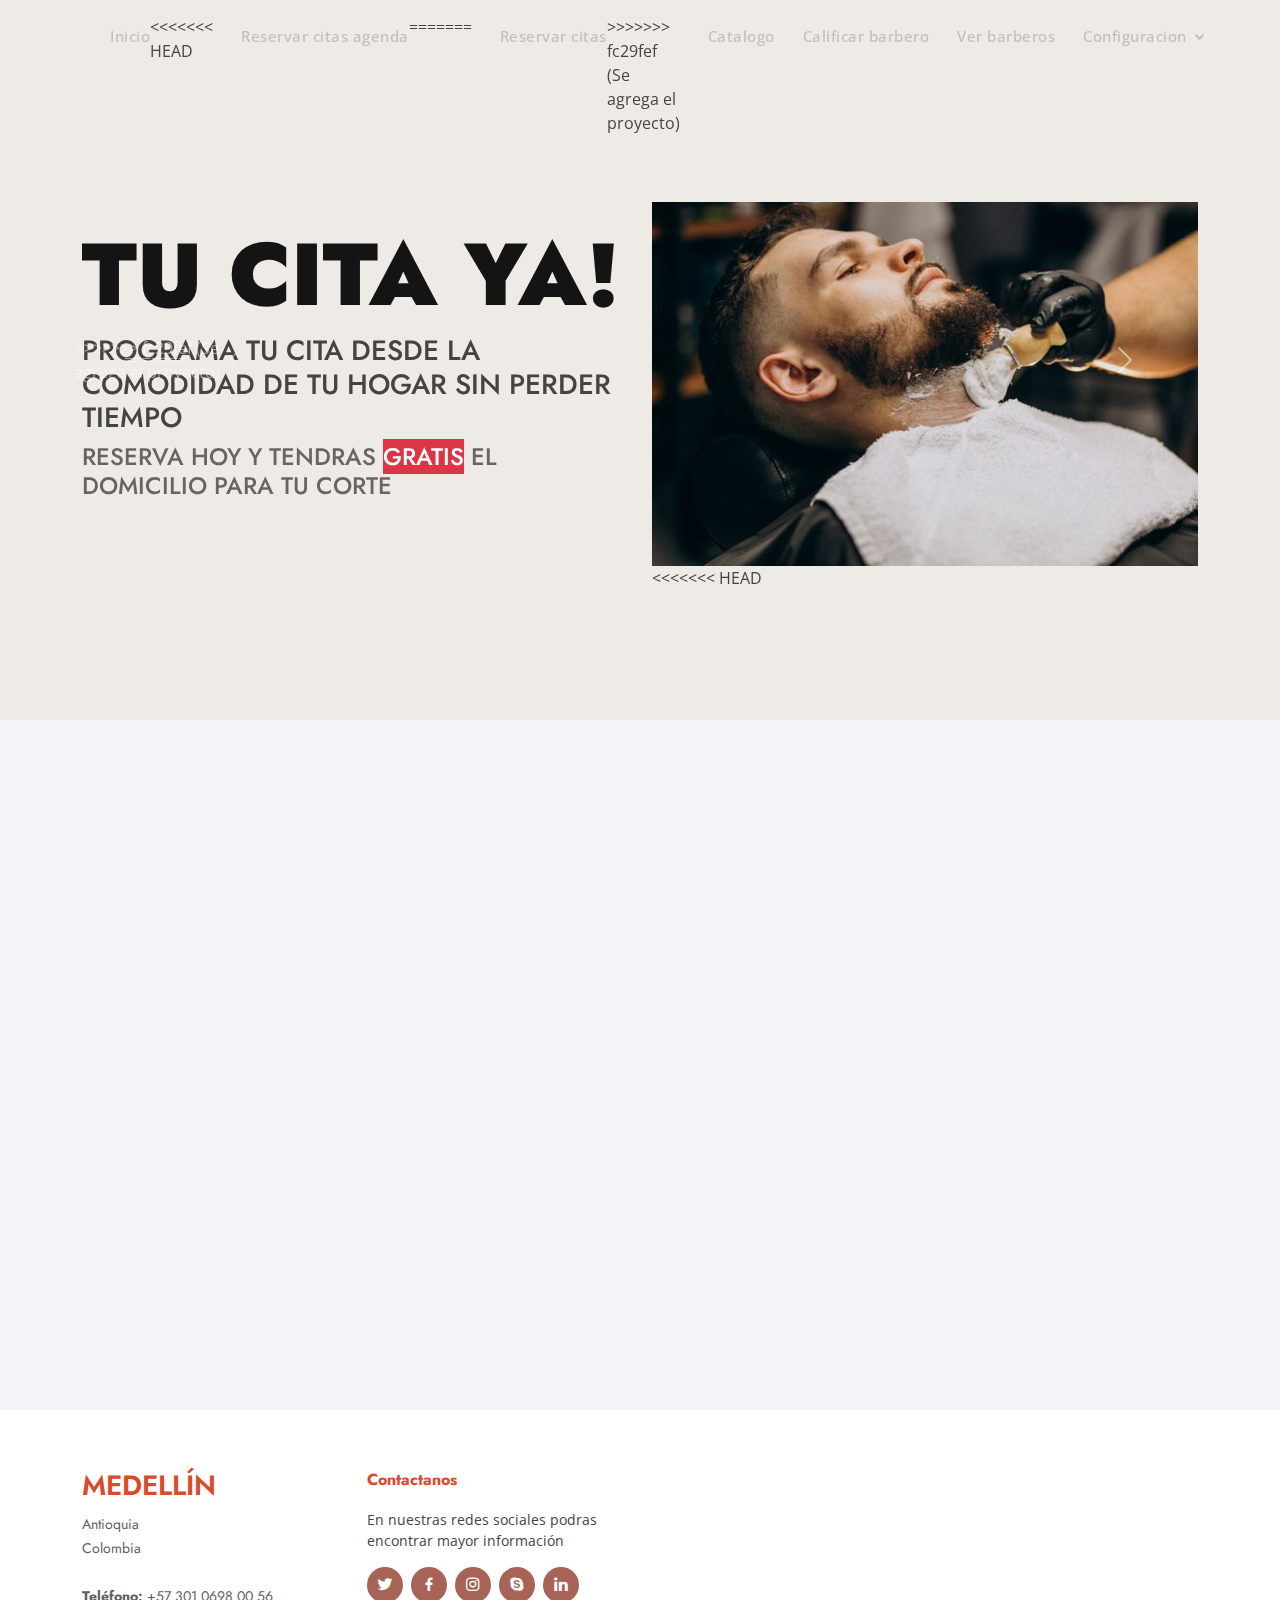
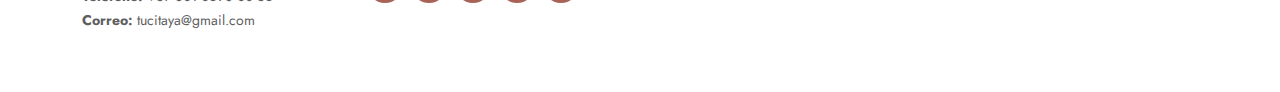
<file: index.html>
<!DOCTYPE html>
<html lang="en">

<head>
  <meta charset="utf-8">
  <meta content="width=device-width, initial-scale=1.0" name="viewport">

  <title>Tu Cita Ya! - Index</title>
  
  <meta content="" name="description">
  <meta content="" name="keywords">

  <!-- Favicons -->
  <link href="assets/img/faviconPP.ico" rel="icon">
  <link href="assets/img/apple-icon-57x57.png" rel="apple-touch-icon">

  <!-- Google Fonts -->
  <link href="https://fonts.googleapis.com/css?family=Open+Sans:300,300i,400,400i,600,600i,700,700i|Jost:300,300i,400,400i,500,500i,600,600i,700,700i|Poppins:300,300i,400,400i,500,500i,600,600i,700,700i" rel="stylesheet">

  <!-- Vendor CSS Files -->
  <link href="assets/vendor/bootstrap/css/bootstrap.min.css" rel="stylesheet">
  <link href="assets/vendor/icofont/icofont.min.css" rel="stylesheet">
  <link href="assets/vendor/boxicons/css/boxicons.min.css" rel="stylesheet">
  <link href="assets/vendor/remixicon/remixicon.css" rel="stylesheet">
  <link href="assets/vendor/venobox/venobox.css" rel="stylesheet">
  <link href="assets/vendor/owl.carousel/assets/owl.carousel.min.css" rel="stylesheet">
  <link href="assets/vendor/aos/aos.css" rel="stylesheet">

  <!-- Template Main CSS File -->
  <link href="assets/css/style.css" rel="stylesheet">

</head>

<body>

  <!-- ======= Header ======= -->
  <header id="header" class="fixed-top ">
    <div class="container d-flex align-items-center">

      <!-- <h1 class="logo mr-auto"><a href="index.html">Tu cita Ya!</a></h1> -->
      
      <a href="index.html" class="logo mr-auto"><img src="assets/img/LogoSolo.png" alt="" class="img-fluid"></a>

      <nav class="nav-menu d-none d-lg-block">
        <ul>
          <li><a href="index.html">Inicio</a></li>
<<<<<<< HEAD
          <li><a href="visualizarAgenda.html">Reservar citas agenda </a></li>
=======
          <li><a href="#about">Reservar citas </a></li>
>>>>>>> fc29fef (Se agrega el proyecto)
          <li><a href="#services">Catalogo</a></li>
          <li><a href="#portfolio">Calificar barbero</a></li>
          <li><a href="#team">Ver barberos</a></li>
          <li class="drop-down"><a href="">Configuracion</a>
            <ul>
              <li><a href="#"> Privacidad</a></li>
<<<<<<< HEAD
              <li><a href="registrarse.html">log in</a></li>
=======
              <li><a href="#">Ayuda</a></li>
>>>>>>> fc29fef (Se agrega el proyecto)
                  <li><a href="#">Preguntas frecuentes</a></li>
                  <li><a href="#">Cerrar sesion</a></li>                
                          
            </ul>
          </li>

        </ul>
      </nav><!-- .nav-menu -->
      
     

    </div>
  </header><!-- End Header -->

  <!-- ======= banner Section ======= -->
  <section id="hero" class="d-flex align-items-center">  
    
    <div class="container" data-aos="fade-up">

      <div class="row">

        <div class="col-lg-6">
          <div class="member d-flex align-items-start" data-aos="zoom-in" data-aos-delay="100">            
            <div class="member-info">
              <br>
              <br>  
              <h1>TU CITA YA!</h1>
          
          <br>
          <h3>PROGRAMA TU CITA DESDE LA COMODIDAD DE TU HOGAR SIN PERDER TIEMPO</h3>
          
          <h2>RESERVA HOY Y TENDRAS <a href="#" class="text-white bg-danger">GRATIS</a> EL DOMICILIO PARA TU CORTE</h2>
          
            </div>
          </div>
        </div>

        <div class="col-lg-6 mt-4 mt-lg-0">
          <div class="member d-flex align-items-start" data-aos="zoom-in" data-aos-delay="200">
            <div class="img-fluid carousel-item-right" data-interval="10000">
              <img src="assets/img/portfolio/2.jpg" class="d-block w-100" alt=""> 
            </div> 
            <div class="imluid carousel-item" data-interval="2000">
              <img src="assets/img/portfolio/7.jpg" class="d-block w-100" alt="">
            </div>  
            <div class="img-fluid carousel-item">
              <img src="assets/img/portfolio/8.jpg" class="d-block w-100" alt="">
            </div>                                                                                                                                                                                                                                                                                                                                                                                                                                                                                                                                                                                                                                                                                                                                                                                                                                                                                                                                                                                                                                                                                                                                                                                                                                                                                                                                                                                                                                                                                                                                                                                                                                                                                                                                                                                                                                                                                                                                                                                                                                                                                                                                                                                                                                                                                                                                                                                                                                                                                                                                                                                                                                                                                                                                                                                                                                                                                                                                                                                                                                                                                                                                                                                                                                       </h4>
          </div>
<<<<<<< HEAD
          <a class="carousel-control-prev" href="#carouselExampleInterval" role="button" data-slide="prev">
=======
          <a   class="carousel-control-prev" href="#carouselExampleInterval" role="button" data-slide="prev">
>>>>>>> fc29fef (Se agrega el proyecto)
            <span class="carousel-control-prev-icon" aria-hidden="true"></span>
            <span class="sr-only">Anterior</span>
          </a>
          <a class="carousel-control-next" href="#carouselExampleInterval" role="button" data-slide="next">
            <span class="carousel-control-next-icon" aria-hidden="true"></span>
            <span class="sr-only">Siguiente</span>
          </a>
         </div>
    </div>

  </section><!-- End Hero -->

   
    <!-- ======= Team Section ======= -->
    <section id="team" class="team section-bg">
      <div class="container" data-aos="fade-up">

        <div class="section-title">
          <h2>EQUIPO</h2>
          <p>Aquí se encuentra la presentación de cada uno de nuestros desarrolladores</p>
        </div>

        <div class="row">

          <div class="col-lg-6">
            <div class="member d-flex align-items-start" data-aos="zoom-in" data-aos-delay="100">
              <div class="pic"><img src="assets/img/avatares/AVATARFINAL2.png" class="img-fluid" alt=""></div>
              <div class="member-info">
                <h4>Julian Giraldo</h4>
                <span>Desarrollador</span>
                <div class="social">
                  <a href=""><i class="ri-twitter-fill"></i></a>
                  <a href=""><i class="ri-facebook-fill"></i></a>
                  <a href=""><i class="ri-instagram-fill"></i></a>
                  <a href=""> <i class="ri-linkedin-box-fill"></i> </a>
                </div>
              </div>
            </div>
          </div>

          <div class="col-lg-6 mt-4 mt-lg-0">
            <div class="member d-flex align-items-start" data-aos="zoom-in" data-aos-delay="200">
              <div class="pic"><img src="assets/img/avatares/avatar-completo.png" class="img-fluid" alt=""></div>
              <div class="member-info">
                <h4>Anderson López                                                                                                                                                                                                                                                                                                                                                                                                                                                                                                                                                                                                                                                                                                                                                                                                                                                                                                                                                                                                                                                                                                                                                                                                                                                                                                                                                                                                                                                                                                                                                                                                                                                                                                                                                                                                                                                                                                                                                                                                                                                                                                                                                                                                                                                                                                                                                                                                                                                                                                                                                                                                                                                                                                                                                                                                                                                                                                                                                                                                                                                                                                                                                                                                                                          </h4>
                <span>Desarrollador</span>
                <div class="social">
                  <a href=""><i class="ri-twitter-fill"></i></a>
                  <a href=""><i class="ri-facebook-fill"></i></a>
                  <a href=""><i class="ri-instagram-fill"></i></a>
                  <a href="https://www.linkedin.com/in/anderson-l%C3%B3pez-martinez-152a3872"> <i class="ri-linkedin-box-fill"></i> </a>
                </div>
              </div>
            </div>
          </div>

          <div class="col-lg-6 mt-4">
            <div class="member d-flex align-items-start" data-aos="zoom-in" data-aos-delay="300">
              <div class="pic"><img src="assets/img/avatares/Cami.png" class="img-fluid" alt=""></div>
              <div class="member-info">
                <h4>Camila Puerta</h4>
                <span>Desarrolladora</span>
                <div class="social">
                  <a href=""><i class="ri-twitter-fill"></i></a>
                  <a href=""><i class="ri-facebook-fill"></i></a>
                  <a href=""><i class="ri-instagram-fill"></i></a>
                  <a href=""> <i class="ri-linkedin-box-fill"></i> </a>
                </div>
              </div>
            </div>
          </div>

        </div>

      </div>
    </section><!-- End Team Section -->

    
  <!-- ======= Footer ======= -->
  <footer id="footer">

    <div class="footer-top">
      <div class="container">
        <div class="row">

          <div class="col-lg-3 col-md-6 footer-contact">
            <h3>Medellín</h3>
            <p>
              Antioquia <br>
              Colombia <br><br>
              <strong>Teléfono:</strong> +57 301 0698 00 56<br>
              <strong>Correo:</strong> tucitaya@gmail.com<br>
            </p>
          </div>

    

          <div id="social" class="col-lg-3 col-md-6 footer-links">
            <h4>Contactanos</h4>
            <p>En nuestras redes sociales podras encontrar mayor información</p>
            <div class="social-links mt-3">
              <a href="#" class="twitter"><i class="bx bxl-twitter"></i></a>
              <a href="#" class="facebook"><i class="bx bxl-facebook"></i></a>
              <a href="#" class="instagram"><i class="bx bxl-instagram"></i></a>
              <a href="#" class="google-plus"><i class="bx bxl-skype"></i></a>
              <a href="#" class="linkedin"><i class="bx bxl-linkedin"></i></a>
            </div>
          </div>

        </div>
      </div>
    </div>

  </footer><!-- End Footer -->

  <a href="#" class="back-to-top"><i class="ri-arrow-up-line"></i></a>
  <div id="preloader"></div>

  <!-- Vendor JS Files -->
  <script src="assets/vendor/jquery/jquery.min.js"></script>
  <script src="assets/vendor/bootstrap/js/bootstrap.bundle.min.js"></script>
  <script src="assets/vendor/jquery.easing/jquery.easing.min.js"></script>
  <script src="assets/vendor/php-email-form/validate.js"></script>
  <script src="assets/vendor/waypoints/jquery.waypoints.min.js"></script>
  <script src="assets/vendor/isotope-layout/isotope.pkgd.min.js"></script>
  <script src="assets/vendor/venobox/venobox.min.js"></script>
  <script src="assets/vendor/owl.carousel/owl.carousel.min.js"></script>
  <script src="assets/vendor/aos/aos.js"></script>

  <!-- Template Main JS File -->
  <script src="assets/js/main.js"></script>

</body>

</html>
</file>
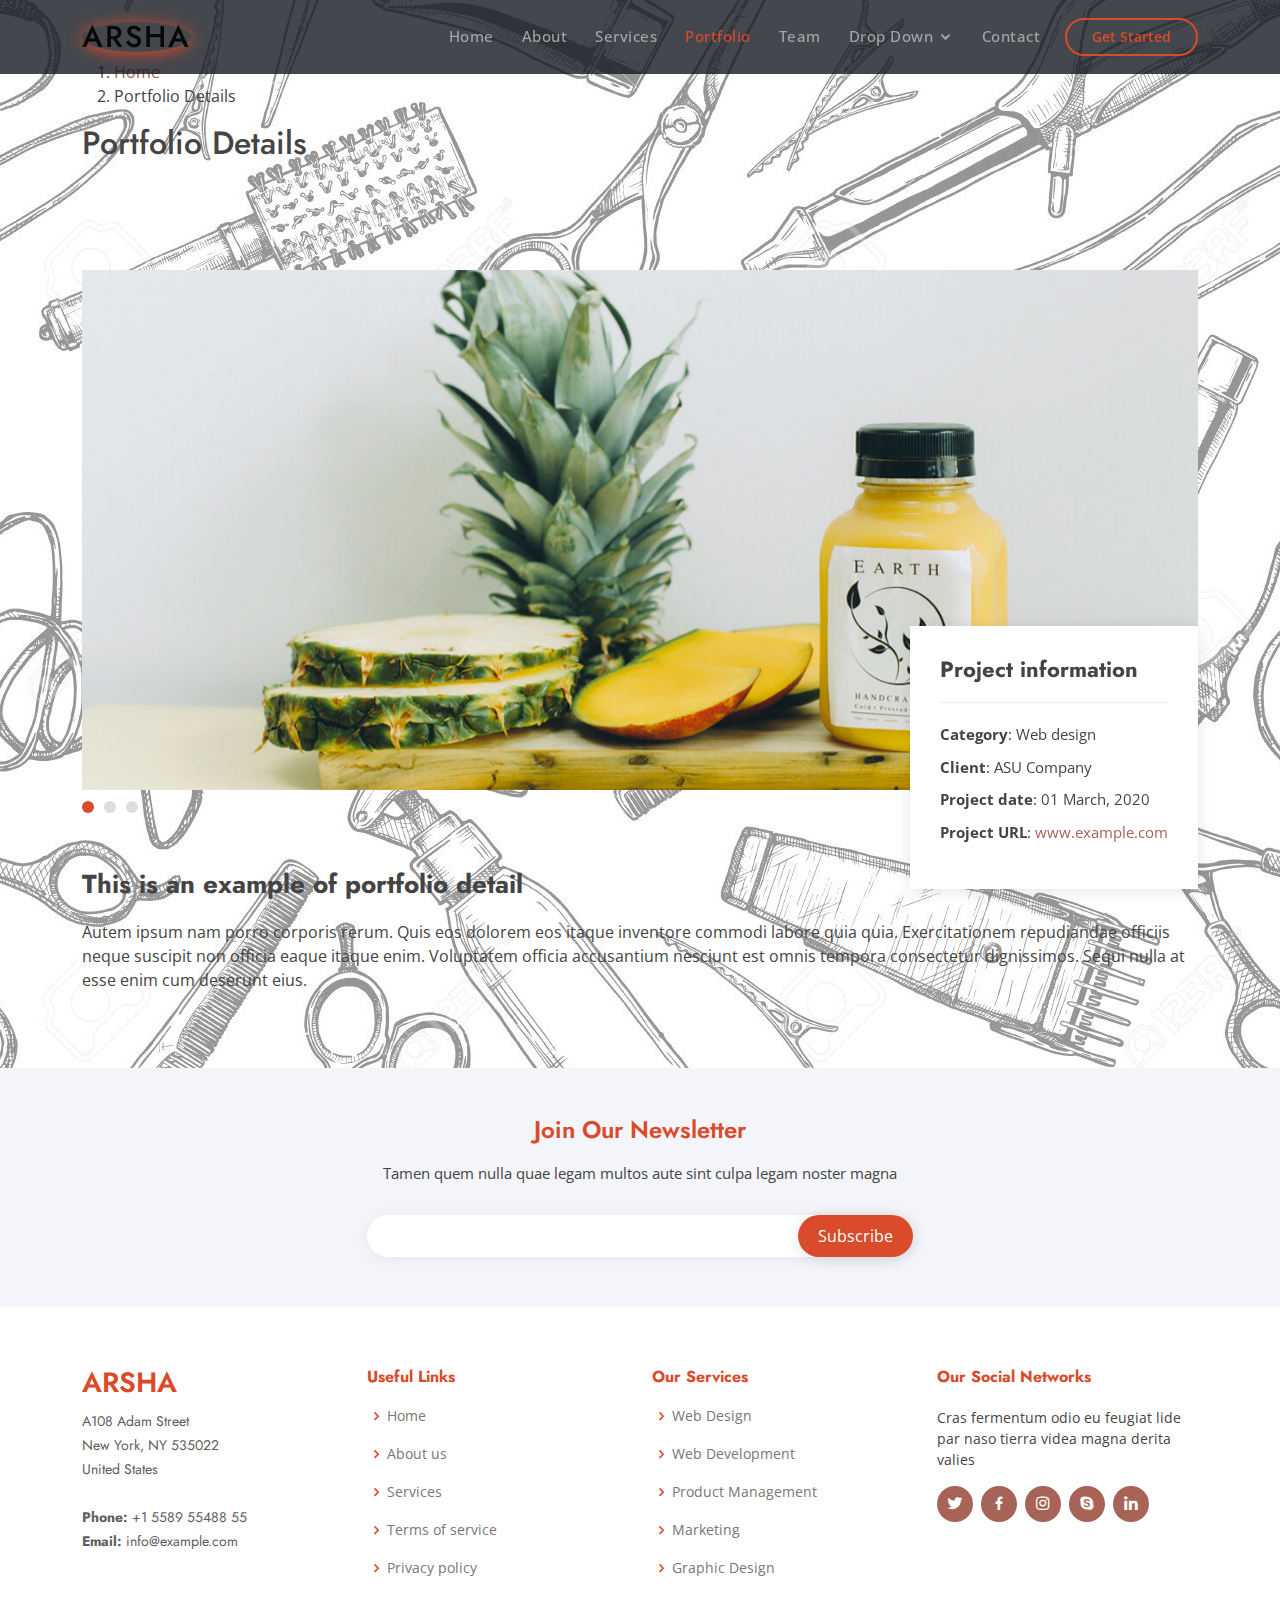
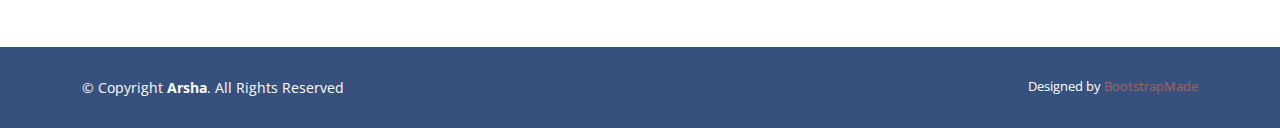
<file: portfolio-details.html>
<!DOCTYPE html>
<html lang="en">

<head>
  <meta charset="utf-8">
  <meta content="width=device-width, initial-scale=1.0" name="viewport">

  <title>Portfolio Details - Arsha Bootstrap Template</title>
  <meta content="" name="description">
  <meta content="" name="keywords">

  <!-- Favicons -->
  <link href="assets/img/favicon.png" rel="icon">
  <link href="assets/img/apple-touch-icon.png" rel="apple-touch-icon">

  <!-- Google Fonts -->
  <link href="https://fonts.googleapis.com/css?family=Open+Sans:300,300i,400,400i,600,600i,700,700i|Jost:300,300i,400,400i,500,500i,600,600i,700,700i|Poppins:300,300i,400,400i,500,500i,600,600i,700,700i" rel="stylesheet">

  <!-- Vendor CSS Files -->
  <link href="assets/vendor/bootstrap/css/bootstrap.min.css" rel="stylesheet">
  <link href="assets/vendor/icofont/icofont.min.css" rel="stylesheet">
  <link href="assets/vendor/boxicons/css/boxicons.min.css" rel="stylesheet">
  <link href="assets/vendor/remixicon/remixicon.css" rel="stylesheet">
  <link href="assets/vendor/venobox/venobox.css" rel="stylesheet">
  <link href="assets/vendor/owl.carousel/assets/owl.carousel.min.css" rel="stylesheet">
  <link href="assets/vendor/aos/aos.css" rel="stylesheet">

  <!-- Template Main CSS File -->
  <link href="assets/css/style.css" rel="stylesheet">

  <!-- =======================================================
  * Template Name: Arsha - v3.0.2
  * Template URL: https://bootstrapmade.com/arsha-free-bootstrap-html-template-corporate/
  * Author: BootstrapMade.com
  * License: https://bootstrapmade.com/license/
  ======================================================== -->
</head>

<body>

  <!-- ======= Header ======= -->
  <header id="header" class="fixed-top header-inner-pages">
    <div class="container d-flex align-items-center">

      <h1 class="logo mr-auto"><a href="index.html">Arsha</a></h1>
      <!-- Uncomment below if you prefer to use an image logo -->
      <!-- <a href="index.html" class="logo mr-auto"><img src="assets/img/logo.png" alt="" class="img-fluid"></a>-->

      <nav class="nav-menu d-none d-lg-block">
        <ul>
          <li><a href="index.html">Home</a></li>
          <li><a href="#about">About</a></li>
          <li><a href="#services">Services</a></li>
          <li class="active"><a href="#portfolio">Portfolio</a></li>
          <li><a href="#team">Team</a></li>
          <li class="drop-down"><a href="">Drop Down</a>
            <ul>
              <li><a href="#">Drop Down 1</a></li>
              <li class="drop-down"><a href="#">Deep Drop Down</a>
                <ul>
                  <li><a href="#">Deep Drop Down 1</a></li>
                  <li><a href="#">Deep Drop Down 2</a></li>
                  <li><a href="#">Deep Drop Down 3</a></li>
                  <li><a href="#">Deep Drop Down 4</a></li>
                  <li><a href="#">Deep Drop Down 5</a></li>
                </ul>
              </li>
              <li><a href="#">Drop Down 2</a></li>
              <li><a href="#">Drop Down 3</a></li>
              <li><a href="#">Drop Down 4</a></li>
            </ul>
          </li>
          <li><a href="#contact">Contact</a></li>

        </ul>
      </nav><!-- .nav-menu -->

      <a href="#about" class="get-started-btn scrollto">Get Started</a>

    </div>
  </header><!-- End Header -->

  <main id="main">

    <!-- ======= Breadcrumbs ======= -->
    <section id="breadcrumbs" class="breadcrumbs">
      <div class="container">

        <ol>
          <li><a href="index.html">Home</a></li>
          <li>Portfolio Details</li>
        </ol>
        <h2>Portfolio Details</h2>

      </div>
    </section><!-- End Breadcrumbs -->

    <!-- ======= Portfolio Details Section ======= -->
    <section id="portfolio-details" class="portfolio-details">
      <div class="container">

        <div class="portfolio-details-container">

          <div class="owl-carousel portfolio-details-carousel">
            <img src="assets/img/portfolio/portfolio-details-1.jpg" class="img-fluid" alt="">
            <img src="assets/img/portfolio/portfolio-details-2.jpg" class="img-flZuid" alt="">
            <img src="assets/img/portfolio/portfolio-details-3.jpg" class="img-fluid" alt="">
          </div>

          <div class="portfolio-info">
            <h3>Project information</h3>
            <ul>
              <li><strong>Category</strong>: Web design</li>
              <li><strong>Client</strong>: ASU Company</li>
              <li><strong>Project date</strong>: 01 March, 2020</li>
              <li><strong>Project URL</strong>: <a href="#">www.example.com</a></li>
            </ul>
          </div>

        </div>

        <div class="portfolio-description">
          <h2>This is an example of portfolio detail</h2>
          <p>
            Autem ipsum nam porro corporis rerum. Quis eos dolorem eos itaque inventore commodi labore quia quia. Exercitationem repudiandae officiis neque suscipit non officia eaque itaque enim. Voluptatem officia accusantium nesciunt est omnis tempora consectetur dignissimos. Sequi nulla at esse enim cum deserunt eius.
          </p>
        </div>

      </div>
    </section><!-- End Portfolio Details Section -->

  </main><!-- End #main -->

  <!-- ======= Footer ======= -->
  <footer id="footer">

    <div class="footer-newsletter">
      <div class="container">
        <div class="row justify-content-center">
          <div class="col-lg-6">
            <h4>Join Our Newsletter</h4>
            <p>Tamen quem nulla quae legam multos aute sint culpa legam noster magna</p>
            <form action="" method="post">
              <input type="email" name="email"><input type="submit" value="Subscribe">
            </form>
          </div>
        </div>
      </div>
    </div>

    <div class="footer-top">
      <div class="container">
        <div class="row">

          <div class="col-lg-3 col-md-6 footer-contact">
            <h3>Arsha</h3>
            <p>
              A108 Adam Street <br>
              New York, NY 535022<br>
              United States <br><br>
              <strong>Phone:</strong> +1 5589 55488 55<br>
              <strong>Email:</strong> info@example.com<br>
            </p>
          </div>

          <div class="col-lg-3 col-md-6 footer-links">
            <h4>Useful Links</h4>
            <ul>
              <li><i class="bx bx-chevron-right"></i> <a href="#">Home</a></li>
              <li><i class="bx bx-chevron-right"></i> <a href="#">About us</a></li>
              <li><i class="bx bx-chevron-right"></i> <a href="#">Services</a></li>
              <li><i class="bx bx-chevron-right"></i> <a href="#">Terms of service</a></li>
              <li><i class="bx bx-chevron-right"></i> <a href="#">Privacy policy</a></li>
            </ul>
          </div>

          <div class="col-lg-3 col-md-6 footer-links">
            <h4>Our Services</h4>
            <ul>
              <li><i class="bx bx-chevron-right"></i> <a href="#">Web Design</a></li>
              <li><i class="bx bx-chevron-right"></i> <a href="#">Web Development</a></li>
              <li><i class="bx bx-chevron-right"></i> <a href="#">Product Management</a></li>
              <li><i class="bx bx-chevron-right"></i> <a href="#">Marketing</a></li>
              <li><i class="bx bx-chevron-right"></i> <a href="#">Graphic Design</a></li>
            </ul>
          </div>

          <div class="col-lg-3 col-md-6 footer-links">
            <h4>Our Social Networks</h4>
            <p>Cras fermentum odio eu feugiat lide par naso tierra videa magna derita valies</p>
            <div class="social-links mt-3">
              <a href="#" class="twitter"><i class="bx bxl-twitter"></i></a>
              <a href="#" class="facebook"><i class="bx bxl-facebook"></i></a>
              <a href="#" class="instagram"><i class="bx bxl-instagram"></i></a>
              <a href="#" class="google-plus"><i class="bx bxl-skype"></i></a>
              <a href="#" class="linkedin"><i class="bx bxl-linkedin"></i></a>
            </div>
          </div>

        </div>
      </div>
    </div>

    <div class="container footer-bottom clearfix">
      <div class="copyright">
        &copy; Copyright <strong><span>Arsha</span></strong>. All Rights Reserved
      </div>
      <div class="credits">
        <!-- All the links in the footer should remain intact. -->
        <!-- You can delete the links only if you purchased the pro version. -->
        <!-- Licensing information: https://bootstrapmade.com/license/ -->
        <!-- Purchase the pro version with working PHP/AJAX contact form: https://bootstrapmade.com/arsha-free-bootstrap-html-template-corporate/ -->
        Designed by <a href="https://bootstrapmade.com/">BootstrapMade</a>
      </div>
    </div>
  </footer><!-- End Footer -->

  <a href="#" class="back-to-top"><i class="ri-arrow-up-line"></i></a>
  <div id="preloader"></div>

  <!-- Vendor JS Files -->
  <script src="assets/vendor/jquery/jquery.min.js"></script>
  <script src="assets/vendor/bootstrap/js/bootstrap.bundle.min.js"></script>
  <script src="assets/vendor/jquery.easing/jquery.easing.min.js"></script>
  <script src="assets/vendor/php-email-form/validate.js"></script>
  <script src="assets/vendor/waypoints/jquery.waypoints.min.js"></script>
  <script src="assets/vendor/isotope-layout/isotope.pkgd.min.js"></script>
  <script src="assets/vendor/venobox/venobox.min.js"></script>
  <script src="assets/vendor/owl.carousel/owl.carousel.min.js"></script>
  <script src="assets/vendor/aos/aos.js"></script>

  <!-- Template Main JS File -->
  <script src="assets/js/main.js"></script>

</body>

</html>
</file>
<file: assets/vendor/venobox/venobox.css>
/* ------ venobox.css --------*/
.vbox-overlay *, .vbox-overlay *:before, .vbox-overlay *:after{
    -webkit-backface-visibility: hidden;
    -webkit-box-sizing:border-box;
    -moz-box-sizing:border-box;
    box-sizing:border-box;
}
.vbox-overlay * { 
    -webkit-backface-visibility: visible;
    backface-visibility: visible;
}
.vbox-overlay{
    display: -webkit-flex;
    display: flex;
    -webkit-flex-direction: column;
    flex-direction: column;
    -webkit-justify-content: center;
    justify-content: center;
    -webkit-align-items: center;
    align-items: center;
    position: fixed;
    left: 0;
    top: 0;
    bottom: 0;
    right: 0;
    z-index: 999999;
}

/* ----- navigation ----- */
.vbox-title{
    width: 100%;
    height: 40px;
    float: left;
    text-align: center;
    line-height: 28px;
    font-size: 12px;
    padding: 6px 50px;
    overflow: hidden;
    position: fixed;
    display: none;
    left: 0;
    z-index: 89;
}
.vbox-close{
    cursor: pointer;
    position: fixed;
    top: -1px;
    right: 0;
    width: 50px;
    height: 40px;
    padding: 6px;
    display: block;
    background-position:10px center;
    overflow: hidden;
    font-size: 24px;
    line-height: 1;
    text-align: center;
    z-index: 99;
}
.vbox-left{
    cursor: pointer;
    position: fixed;
    left: 0;
    height: 40px;
    overflow: hidden;
    line-height: 28px;
    font-size: 12px;
    z-index: 99;
    display: flex;
    align-items:center;
}
.vbox-num{
    display: inline-block;
    margin: 6px 0 6px 15px;
}
/* ----- Social share ----- */
.vbox-share{
    line-height: 28px;
    font-size: 12px;
    overflow: hidden;
    position: fixed;
    left: 0;
    z-index: 98;
    display: flex;
    align-items:center;
    justify-content: center;
    width: 100%;
    text-align: center;
}
.vbox-share svg{
    max-height: 28px;
    width: 28px;
    z-index: 10;
    margin-left: 12px;
    margin-top: 6px;
    margin-bottom: 6px;
    vertical-align: middle;
}


/* ----- navigation ARROWS ----- */
.vbox-next, .vbox-prev{
    position: fixed;
    top: 50%;
    margin-top: -15px;
    overflow: hidden;
    cursor: pointer;
    display: block;
    width: 45px;
    height: 45px;
    z-index: 99;
}
.vbox-next span, .vbox-prev span{
    position: relative;
    width: 20px;
    height: 20px;
    border: 2px solid transparent;
    border-top-color: #B6B6B6;
    border-right-color: #B6B6B6;
    text-indent: -100px;
    position: absolute;
    top: 8px;
    display: block;
}
.vbox-prev{
    left: 15px;
}
.vbox-next{
    right: 15px;
}
.vbox-prev span{
    left: 10px;
    -ms-transform: rotate(-135deg);
    -webkit-transform: rotate(-135deg);
    transform: rotate(-135deg);
}
.vbox-next span{
    -ms-transform: rotate(45deg);
    -webkit-transform: rotate(45deg);
    transform: rotate(45deg);
    right: 10px;
}
/* ------- inline window ------ */
.vbox-inline{
    width: 420px;
    height: 315px;
    height: 70vh;
    padding: 10px;
    background: #fff;
    margin: 0 auto;
    overflow: auto;
    text-align: left;
}
/* ------- Video & iFrames window ------ */
.venoframe{
    max-width: 100%;
    width: 100%;
    border: none;
    width: 100%;
    height: 260px;
    height: 70vh;
}
.venoframe.vbvid{
    height: 260px;
}
@media (min-width: 768px) {
    .venoframe, .vbox-inline{
        width: 90%;
        height: 360px;
        height: 70vh;
    }
    .venoframe.vbvid{
        width: 640px;
        height: 360px;
    }
}
@media (min-width: 992px) {
    .venoframe, .vbox-inline{
        max-width: 1200px;
        width: 80%;
        height: 540px;
        height: 70vh;
    }
    .venoframe.vbvid{
        width: 960px;
        height: 540px;
    }
}
/* 
Please do NOT edit this part! 
or at least read this note: http://i.imgur.com/7C0ws9e.gif
*/
.vbox-open{
    overflow: hidden;
}
.vbox-container{
    position: absolute;
    left: 0;
    right: 0;
    top: 0;
    bottom: 0;
    overflow-x: hidden;
    overflow-y: scroll;
    overflow-scrolling: touch;
    -webkit-overflow-scrolling: touch;
    z-index: 20;
    max-height: 100%;

}

.vbox-content{
    text-align: center;
    float: left;
    width: 100%;
    position: relative;
    overflow: hidden;
    padding: 20px 4%;
}
.vbox-container img{
    max-width: 100%;
    height: auto;
}
.vbox-figlio{
    box-shadow: 0 0 12px rgba(0,0,0,0.19), 0 6px 6px rgba(0,0,0,0.23);
    max-width: 100%;
    text-align: initial;
}
img.vbox-figlio{
    -webkit-user-select: none;
-khtml-user-select: none;
-moz-user-select: none;
-o-user-select: none;
user-select: none;
}
.vbox-content.swipe-left{
    margin-left: -200px !important;
}
.vbox-content.swipe-right{
    margin-left: 200px !important;
}
.vbox-animated{
    webkit-transition: margin 300ms ease-out;
    transition: margin 300ms ease-out;
}

/* ---------- preloader ----------
 * SPINKIT 
 * http://tobiasahlin.com/spinkit/
-------------------------------- */
.sk-double-bounce,.sk-rotating-plane{width:40px;height:40px;margin:40px auto}.sk-rotating-plane{background-color:#333;-webkit-animation:sk-rotatePlane 1.2s infinite ease-in-out;animation:sk-rotatePlane 1.2s infinite ease-in-out}@-webkit-keyframes sk-rotatePlane{0%{-webkit-transform:perspective(120px) rotateX(0) rotateY(0);transform:perspective(120px) rotateX(0) rotateY(0)}50%{-webkit-transform:perspective(120px) rotateX(-180.1deg) rotateY(0);transform:perspective(120px) rotateX(-180.1deg) rotateY(0)}100%{-webkit-transform:perspective(120px) rotateX(-180deg) rotateY(-179.9deg);transform:perspective(120px) rotateX(-180deg) rotateY(-179.9deg)}}@keyframes sk-rotatePlane{0%{-webkit-transform:perspective(120px) rotateX(0) rotateY(0);transform:perspective(120px) rotateX(0) rotateY(0)}50%{-webkit-transform:perspective(120px) rotateX(-180.1deg) rotateY(0);transform:perspective(120px) rotateX(-180.1deg) rotateY(0)}100%{-webkit-transform:perspective(120px) rotateX(-180deg) rotateY(-179.9deg);transform:perspective(120px) rotateX(-180deg) rotateY(-179.9deg)}}.sk-double-bounce{position:relative}.sk-double-bounce .sk-child{width:100%;height:100%;border-radius:50%;background-color:#333;opacity:.6;position:absolute;top:0;left:0;-webkit-animation:sk-doubleBounce 2s infinite ease-in-out;animation:sk-doubleBounce 2s infinite ease-in-out}.sk-chasing-dots .sk-child,.sk-spinner-pulse,.sk-three-bounce .sk-child{background-color:#333;border-radius:100%}.sk-double-bounce .sk-double-bounce2{-webkit-animation-delay:-1s;animation-delay:-1s}@-webkit-keyframes sk-doubleBounce{0%,100%{-webkit-transform:scale(0);transform:scale(0)}50%{-webkit-transform:scale(1);transform:scale(1)}}@keyframes sk-doubleBounce{0%,100%{-webkit-transform:scale(0);transform:scale(0)}50%{-webkit-transform:scale(1);transform:scale(1)}}.sk-wave{margin:40px auto;width:50px;height:40px;text-align:center;font-size:10px}.sk-wave .sk-rect{background-color:#333;height:100%;width:6px;display:inline-block;-webkit-animation:sk-waveStretchDelay 1.2s infinite ease-in-out;animation:sk-waveStretchDelay 1.2s infinite ease-in-out}.sk-wave .sk-rect1{-webkit-animation-delay:-1.2s;animation-delay:-1.2s}.sk-wave .sk-rect2{-webkit-animation-delay:-1.1s;animation-delay:-1.1s}.sk-wave .sk-rect3{-webkit-animation-delay:-1s;animation-delay:-1s}.sk-wave .sk-rect4{-webkit-animation-delay:-.9s;animation-delay:-.9s}.sk-wave .sk-rect5{-webkit-animation-delay:-.8s;animation-delay:-.8s}@-webkit-keyframes sk-waveStretchDelay{0%,100%,40%{-webkit-transform:scaleY(.4);transform:scaleY(.4)}20%{-webkit-transform:scaleY(1);transform:scaleY(1)}}@keyframes sk-waveStretchDelay{0%,100%,40%{-webkit-transform:scaleY(.4);transform:scaleY(.4)}20%{-webkit-transform:scaleY(1);transform:scaleY(1)}}.sk-wandering-cubes{margin:40px auto;width:40px;height:40px;position:relative}.sk-wandering-cubes .sk-cube{background-color:#333;width:10px;height:10px;position:absolute;top:0;left:0;-webkit-animation:sk-wanderingCube 1.8s ease-in-out -1.8s infinite both;animation:sk-wanderingCube 1.8s ease-in-out -1.8s infinite both}.sk-chasing-dots,.sk-spinner-pulse{width:40px;height:40px;margin:40px auto}.sk-wandering-cubes .sk-cube2{-webkit-animation-delay:-.9s;animation-delay:-.9s}@-webkit-keyframes sk-wanderingCube{0%{-webkit-transform:rotate(0);transform:rotate(0)}25%{-webkit-transform:translateX(30px) rotate(-90deg) scale(.5);transform:translateX(30px) rotate(-90deg) scale(.5)}50%{-webkit-transform:translateX(30px) translateY(30px) rotate(-179deg);transform:translateX(30px) translateY(30px) rotate(-179deg)}50.1%{-webkit-transform:translateX(30px) translateY(30px) rotate(-180deg);transform:translateX(30px) translateY(30px) rotate(-180deg)}75%{-webkit-transform:translateX(0) translateY(30px) rotate(-270deg) scale(.5);transform:translateX(0) translateY(30px) rotate(-270deg) scale(.5)}100%{-webkit-transform:rotate(-360deg);transform:rotate(-360deg)}}@keyframes sk-wanderingCube{0%{-webkit-transform:rotate(0);transform:rotate(0)}25%{-webkit-transform:translateX(30px) rotate(-90deg) scale(.5);transform:translateX(30px) rotate(-90deg) scale(.5)}50%{-webkit-transform:translateX(30px) translateY(30px) rotate(-179deg);transform:translateX(30px) translateY(30px) rotate(-179deg)}50.1%{-webkit-transform:translateX(30px) translateY(30px) rotate(-180deg);transform:translateX(30px) translateY(30px) rotate(-180deg)}75%{-webkit-transform:translateX(0) translateY(30px) rotate(-270deg) scale(.5);transform:translateX(0) translateY(30px) rotate(-270deg) scale(.5)}100%{-webkit-transform:rotate(-360deg);transform:rotate(-360deg)}}.sk-spinner-pulse{-webkit-animation:sk-pulseScaleOut 1s infinite ease-in-out;animation:sk-pulseScaleOut 1s infinite ease-in-out}@-webkit-keyframes sk-pulseScaleOut{0%{-webkit-transform:scale(0);transform:scale(0)}100%{-webkit-transform:scale(1);transform:scale(1);opacity:0}}@keyframes sk-pulseScaleOut{0%{-webkit-transform:scale(0);transform:scale(0)}100%{-webkit-transform:scale(1);transform:scale(1);opacity:0}}.sk-chasing-dots{position:relative;text-align:center;-webkit-animation:sk-chasingDotsRotate 2s infinite linear;animation:sk-chasingDotsRotate 2s infinite linear}.sk-chasing-dots .sk-child{width:60%;height:60%;display:inline-block;position:absolute;top:0;-webkit-animation:sk-chasingDotsBounce 2s infinite ease-in-out;animation:sk-chasingDotsBounce 2s infinite ease-in-out}.sk-chasing-dots .sk-dot2{top:auto;bottom:0;-webkit-animation-delay:-1s;animation-delay:-1s}@-webkit-keyframes sk-chasingDotsRotate{100%{-webkit-transform:rotate(360deg);transform:rotate(360deg)}}@keyframes sk-chasingDotsRotate{100%{-webkit-transform:rotate(360deg);transform:rotate(360deg)}}@-webkit-keyframes sk-chasingDotsBounce{0%,100%{-webkit-transform:scale(0);transform:scale(0)}50%{-webkit-transform:scale(1);transform:scale(1)}}@keyframes sk-chasingDotsBounce{0%,100%{-webkit-transform:scale(0);transform:scale(0)}50%{-webkit-transform:scale(1);transform:scale(1)}}.sk-three-bounce{margin:40px auto;width:80px;text-align:center}.sk-three-bounce .sk-child{width:20px;height:20px;display:inline-block;-webkit-animation:sk-three-bounce 1.4s ease-in-out 0s infinite both;animation:sk-three-bounce 1.4s ease-in-out 0s infinite both}.sk-circle .sk-child:before,.sk-fading-circle .sk-circle:before{display:block;border-radius:100%;content:'';background-color:#333}.sk-three-bounce .sk-bounce1{-webkit-animation-delay:-.32s;animation-delay:-.32s}.sk-three-bounce .sk-bounce2{-webkit-animation-delay:-.16s;animation-delay:-.16s}@-webkit-keyframes sk-three-bounce{0%,100%,80%{-webkit-transform:scale(0);transform:scale(0)}40%{-webkit-transform:scale(1);transform:scale(1)}}@keyframes sk-three-bounce{0%,100%,80%{-webkit-transform:scale(0);transform:scale(0)}40%{-webkit-transform:scale(1);transform:scale(1)}}.sk-circle{margin:40px auto;width:40px;height:40px;position:relative}.sk-circle .sk-child{width:100%;height:100%;position:absolute;left:0;top:0}.sk-circle .sk-child:before{margin:0 auto;width:15%;height:15%;-webkit-animation:sk-circleBounceDelay 1.2s infinite ease-in-out both;animation:sk-circleBounceDelay 1.2s infinite ease-in-out both}.sk-circle .sk-circle2{-webkit-transform:rotate(30deg);-ms-transform:rotate(30deg);transform:rotate(30deg)}.sk-circle .sk-circle3{-webkit-transform:rotate(60deg);-ms-transform:rotate(60deg);transform:rotate(60deg)}.sk-circle .sk-circle4{-webkit-transform:rotate(90deg);-ms-transform:rotate(90deg);transform:rotate(90deg)}.sk-circle .sk-circle5{-webkit-transform:rotate(120deg);-ms-transform:rotate(120deg);transform:rotate(120deg)}.sk-circle .sk-circle6{-webkit-transform:rotate(150deg);-ms-transform:rotate(150deg);transform:rotate(150deg)}.sk-circle .sk-circle7{-webkit-transform:rotate(180deg);-ms-transform:rotate(180deg);transform:rotate(180deg)}.sk-circle .sk-circle8{-webkit-transform:rotate(210deg);-ms-transform:rotate(210deg);transform:rotate(210deg)}.sk-circle .sk-circle9{-webkit-transform:rotate(240deg);-ms-transform:rotate(240deg);transform:rotate(240deg)}.sk-circle .sk-circle10{-webkit-transform:rotate(270deg);-ms-transform:rotate(270deg);transform:rotate(270deg)}.sk-circle .sk-circle11{-webkit-transform:rotate(300deg);-ms-transform:rotate(300deg);transform:rotate(300deg)}.sk-circle .sk-circle12{-webkit-transform:rotate(330deg);-ms-transform:rotate(330deg);transform:rotate(330deg)}.sk-circle .sk-circle2:before{-webkit-animation-delay:-1.1s;animation-delay:-1.1s}.sk-circle .sk-circle3:before{-webkit-animation-delay:-1s;animation-delay:-1s}.sk-circle .sk-circle4:before{-webkit-animation-delay:-.9s;animation-delay:-.9s}.sk-circle .sk-circle5:before{-webkit-animation-delay:-.8s;animation-delay:-.8s}.sk-circle .sk-circle6:before{-webkit-animation-delay:-.7s;animation-delay:-.7s}.sk-circle .sk-circle7:before{-webkit-animation-delay:-.6s;animation-delay:-.6s}.sk-circle .sk-circle8:before{-webkit-animation-delay:-.5s;animation-delay:-.5s}.sk-circle .sk-circle9:before{-webkit-animation-delay:-.4s;animation-delay:-.4s}.sk-circle .sk-circle10:before{-webkit-animation-delay:-.3s;animation-delay:-.3s}.sk-circle .sk-circle11:before{-webkit-animation-delay:-.2s;animation-delay:-.2s}.sk-circle .sk-circle12:before{-webkit-animation-delay:-.1s;animation-delay:-.1s}@-webkit-keyframes sk-circleBounceDelay{0%,100%,80%{-webkit-transform:scale(0);transform:scale(0)}40%{-webkit-transform:scale(1);transform:scale(1)}}@keyframes sk-circleBounceDelay{0%,100%,80%{-webkit-transform:scale(0);transform:scale(0)}40%{-webkit-transform:scale(1);transform:scale(1)}}.sk-cube-grid{width:40px;height:40px;margin:40px auto}.sk-cube-grid .sk-cube{width:33.33%;height:33.33%;background-color:#333;float:left;-webkit-animation:sk-cubeGridScaleDelay 1.3s infinite ease-in-out;animation:sk-cubeGridScaleDelay 1.3s infinite ease-in-out}.sk-cube-grid .sk-cube1{-webkit-animation-delay:.2s;animation-delay:.2s}.sk-cube-grid .sk-cube2{-webkit-animation-delay:.3s;animation-delay:.3s}.sk-cube-grid .sk-cube3{-webkit-animation-delay:.4s;animation-delay:.4s}.sk-cube-grid .sk-cube4{-webkit-animation-delay:.1s;animation-delay:.1s}.sk-cube-grid .sk-cube5{-webkit-animation-delay:.2s;animation-delay:.2s}.sk-cube-grid .sk-cube6{-webkit-animation-delay:.3s;animation-delay:.3s}.sk-cube-grid .sk-cube7{-webkit-animation-delay:0ms;animation-delay:0ms}.sk-cube-grid .sk-cube8{-webkit-animation-delay:.1s;animation-delay:.1s}.sk-cube-grid .sk-cube9{-webkit-animation-delay:.2s;animation-delay:.2s}@-webkit-keyframes sk-cubeGridScaleDelay{0%,100%,70%{-webkit-transform:scale3D(1,1,1);transform:scale3D(1,1,1)}35%{-webkit-transform:scale3D(0,0,1);transform:scale3D(0,0,1)}}@keyframes sk-cubeGridScaleDelay{0%,100%,70%{-webkit-transform:scale3D(1,1,1);transform:scale3D(1,1,1)}35%{-webkit-transform:scale3D(0,0,1);transform:scale3D(0,0,1)}}.sk-fading-circle{margin:40px auto;width:40px;height:40px;position:relative}.sk-fading-circle .sk-circle{width:100%;height:100%;position:absolute;left:0;top:0}.sk-fading-circle .sk-circle:before{margin:0 auto;width:15%;height:15%;-webkit-animation:sk-circleFadeDelay 1.2s infinite ease-in-out both;animation:sk-circleFadeDelay 1.2s infinite ease-in-out both}.sk-fading-circle .sk-circle2{-webkit-transform:rotate(30deg);-ms-transform:rotate(30deg);transform:rotate(30deg)}.sk-fading-circle .sk-circle3{-webkit-transform:rotate(60deg);-ms-transform:rotate(60deg);transform:rotate(60deg)}.sk-fading-circle .sk-circle4{-webkit-transform:rotate(90deg);-ms-transform:rotate(90deg);transform:rotate(90deg)}.sk-fading-circle .sk-circle5{-webkit-transform:rotate(120deg);-ms-transform:rotate(120deg);transform:rotate(120deg)}.sk-fading-circle .sk-circle6{-webkit-transform:rotate(150deg);-ms-transform:rotate(150deg);transform:rotate(150deg)}.sk-fading-circle .sk-circle7{-webkit-transform:rotate(180deg);-ms-transform:rotate(180deg);transform:rotate(180deg)}.sk-fading-circle .sk-circle8{-webkit-transform:rotate(210deg);-ms-transform:rotate(210deg);transform:rotate(210deg)}.sk-fading-circle .sk-circle9{-webkit-transform:rotate(240deg);-ms-transform:rotate(240deg);transform:rotate(240deg)}.sk-fading-circle .sk-circle10{-webkit-transform:rotate(270deg);-ms-transform:rotate(270deg);transform:rotate(270deg)}.sk-fading-circle .sk-circle11{-webkit-transform:rotate(300deg);-ms-transform:rotate(300deg);transform:rotate(300deg)}.sk-fading-circle .sk-circle12{-webkit-transform:rotate(330deg);-ms-transform:rotate(330deg);transform:rotate(330deg)}.sk-fading-circle .sk-circle2:before{-webkit-animation-delay:-1.1s;animation-delay:-1.1s}.sk-fading-circle .sk-circle3:before{-webkit-animation-delay:-1s;animation-delay:-1s}.sk-fading-circle .sk-circle4:before{-webkit-animation-delay:-.9s;animation-delay:-.9s}.sk-fading-circle .sk-circle5:before{-webkit-animation-delay:-.8s;animation-delay:-.8s}.sk-fading-circle .sk-circle6:before{-webkit-animation-delay:-.7s;animation-delay:-.7s}.sk-fading-circle .sk-circle7:before{-webkit-animation-delay:-.6s;animation-delay:-.6s}.sk-fading-circle .sk-circle8:before{-webkit-animation-delay:-.5s;animation-delay:-.5s}.sk-fading-circle .sk-circle9:before{-webkit-animation-delay:-.4s;animation-delay:-.4s}.sk-fading-circle .sk-circle10:before{-webkit-animation-delay:-.3s;animation-delay:-.3s}.sk-fading-circle .sk-circle11:before{-webkit-animation-delay:-.2s;animation-delay:-.2s}.sk-fading-circle .sk-circle12:before{-webkit-animation-delay:-.1s;animation-delay:-.1s}@-webkit-keyframes sk-circleFadeDelay{0%,100%,39%{opacity:0}40%{opacity:1}}@keyframes sk-circleFadeDelay{0%,100%,39%{opacity:0}40%{opacity:1}}.sk-folding-cube{margin:40px auto;width:40px;height:40px;position:relative;-webkit-transform:rotateZ(45deg);transform:rotateZ(45deg)}.sk-folding-cube .sk-cube{float:left;width:50%;height:50%;position:relative;-webkit-transform:scale(1.1);-ms-transform:scale(1.1);transform:scale(1.1)}.sk-folding-cube .sk-cube:before{content:'';position:absolute;top:0;left:0;width:100%;height:100%;background-color:#333;-webkit-animation:sk-foldCubeAngle 2.4s infinite linear both;animation:sk-foldCubeAngle 2.4s infinite linear both;-webkit-transform-origin:100% 100%;-ms-transform-origin:100% 100%;transform-origin:100% 100%}.sk-folding-cube .sk-cube2{-webkit-transform:scale(1.1) rotateZ(90deg);transform:scale(1.1) rotateZ(90deg)}.sk-folding-cube .sk-cube3{-webkit-transform:scale(1.1) rotateZ(180deg);transform:scale(1.1) rotateZ(180deg)}.sk-folding-cube .sk-cube4{-webkit-transform:scale(1.1) rotateZ(270deg);transform:scale(1.1) rotateZ(270deg)}.sk-folding-cube .sk-cube2:before{-webkit-animation-delay:.3s;animation-delay:.3s}.sk-folding-cube .sk-cube3:before{-webkit-animation-delay:.6s;animation-delay:.6s}.sk-folding-cube .sk-cube4:before{-webkit-animation-delay:.9s;animation-delay:.9s}@-webkit-keyframes sk-foldCubeAngle{0%,10%{-webkit-transform:perspective(140px) rotateX(-180deg);transform:perspective(140px) rotateX(-180deg);opacity:0}25%,75%{-webkit-transform:perspective(140px) rotateX(0);transform:perspective(140px) rotateX(0);opacity:1}100%,90%{-webkit-transform:perspective(140px) rotateY(180deg);transform:perspective(140px) rotateY(180deg);opacity:0}}@keyframes sk-foldCubeAngle{0%,10%{-webkit-transform:perspective(140px) rotateX(-180deg);transform:perspective(140px) rotateX(-180deg);opacity:0}25%,75%{-webkit-transform:perspective(140px) rotateX(0);transform:perspective(140px) rotateX(0);opacity:1}100%,90%{-webkit-transform:perspective(140px) rotateY(180deg);transform:perspective(140px) rotateY(180deg);opacity:0}}
</file>
<file: assets/css/style.css>
/*--------------------------------------------------------------
# General
--------------------------------------------------------------*/
body {
  background: url(../img/fondo2.png) no-repeat center center fixed;
  font-family: "Open Sans", sans-serif;
  color: #444444;
}


a {
  color: #A76356;
  text-decoration: none;
}

a:hover {
  color: #D94B2B;
  text-decoration: none;
}
em { 
  text-decoration-style: dashed; 

}

h1, h2, h3, h4, h5, h6 {
  font-family: "Jost", sans-serif;
}

/*--------------------------------------------------------------
# Preloader
--------------------------------------------------------------*/
#preloader {
  position: fixed;
  top: 0;
  left: 0;
  right: 0;
  bottom: 0;
  z-index: 9999;
  overflow: hidden;
  background: #202525;
}

#preloader:before {
  content: "TuCitaYa";
  position: fixed;
  top: calc(50% - 30px);
  left: calc(50% - 30px);
  border: 6px solid #D94B2B;
  border-top-color: #fff;
  border-bottom-color: #fff;
  border-radius: 50%;
  width: 60px;
  height: 60px;
  -webkit-animation: animate-preloader 1s linear infinite;
  animation: animate-preloader 1s linear infinite;
}

@-webkit-keyframes animate-preloader {
  0% {
    transform: rotate(0deg);
  }
  100% {
    transform: rotate(360deg);
  }
}

@keyframes animate-preloader {
  0% {
    transform: rotate(0deg);
  }
  100% {
    transform: rotate(360deg);
  }
}

/*--------------------------------------------------------------
# Back to top button
--------------------------------------------------------------*/
.back-to-top {
  position: fixed;
  display: none;
  right: 15px;
  bottom: 15px;
  z-index: 99999;
}

.back-to-top i {
  display: flex;
  align-items: center;
  justify-content: center;
  font-size: 24px;
  width: 40px;
  height: 40px;
  border-radius: 50px;
  background: #D94B2B;
  color: #fff;
  transition: all 0.4s;
}

.back-to-top i:hover {
  background: #D94B2B;
  color: #fff;
}

/*--------------------------------------------------------------
# Header
--------------------------------------------------------------*/
#header {
  transition: all 0.5s;
  z-index: 997;
  padding: 15px 0;
}

#header.header-scrolled, #header.header-inner-pages {
  background: rgba(21, 25, 32, 0.8);
}

#header .logo {
  font-size: 30px;
  margin: 0;
  padding: 0;
  line-height: 1;
  font-weight: 500;
  letter-spacing: 2px;
  text-transform: uppercase;
  border-radius: 100%;
  box-shadow: 0px 2px 15px #D94B2B;

  
}

#header .logo a {
  color: rgb(8, 8, 8);
}

#header .logo img {
  max-height: 90px;
}

/*--------------------------------------------------------------
# Navigation Menu
--------------------------------------------------------------*/
/* Desktop Navigation */
.nav-menu ul {
  margin: 0;
  padding: 0;
  list-style: none;
}

.nav-menu > ul {
  display: flex;
}

.nav-menu > ul > li {
  position: relative;
  white-space: nowrap;
  padding: 10px 0 10px 28px;
}

.nav-menu a {
  display: block;
  position: relative;
  color: rgba(187, 182, 182, 0.842);
  border-color: #141414;
  transition: 0.3s;
  font-size: 15px;
  letter-spacing: 0.5px;
  font-weight: 500;
  font-family: "Open Sans", sans-serif;
}


.nav-menu a:hover, .nav-menu .active > a, .nav-menu li:hover > a {
  color: #D94B2B;
}

.nav-menu .drop-down ul {
  border-radius: 8px;
  display: block;
  position: absolute;
  left: 14px;
  top: calc(100% + 30px);
  z-index: 99;
  opacity: 0;
  visibility: hidden;
  padding: 10px 0;
  background: #fff;
  box-shadow: 0px 0px 30px #D94B2B;
  transition: 0.3s;
}

.nav-menu .drop-down:hover > ul {
  opacity: 1;
  top: 100%;
  visibility: visible;
}

.nav-menu .drop-down li {
  min-width: 180px;
  position: relative;
}

.nav-menu .drop-down ul a {
  padding: 10px 20px;
  font-size: 14px;
  font-weight: 500;
  text-transform: none;
  color: #0c3c53;
}

.nav-menu .drop-down ul a:hover, .nav-menu .drop-down ul .active > a, .nav-menu .drop-down ul li:hover > a {
  color: #D94B2B;
}

.nav-menu .drop-down > a:after {
  content: "\ea99";
  font-family: IcoFont;
  padding-left: 5px;
}

.nav-menu .drop-down .drop-down ul {
  top: 0;
  left: calc(100% - 30px);
}

.nav-menu .drop-down .drop-down:hover > ul {
  opacity: 1;
  top: 0;
  left: 100%;
}

.nav-menu .drop-down .drop-down > a {
  padding-right: 35px;
}

.nav-menu .drop-down .drop-down > a:after {
  content: "\eaa0";
  font-family: IcoFont;
  position: absolute;
  right: 15px;
}

@media (max-width: 1366px) {
  .nav-menu .drop-down .drop-down ul {
    left: -90%;
  }
  .nav-menu .drop-down .drop-down:hover > ul {
    left: -100%;
  }
  .nav-menu .drop-down .drop-down > a:after {
    content: "\ea9d";
  }
}

/* Get Startet Button */
.get-started-btn {
  margin-left: 25px;
  color: #D94B2B;
  border-radius: 50px;
  padding: 6px 25px 7px 25px;
  white-space: nowrap;
  transition: 0.3s;
  font-size: 14px;
  display: inline-block;
  border: 2px solid #D94B2B;
  font-weight: 600;
}

.get-started-btn:hover {
  background: #D94B2B;
  color: #fff;
}

@media (max-width: 768px) {
  .get-started-btn {
    margin: 0 48px 0 0;
    padding: 6px 20px 7px 20px;
  }
}

/* Mobile Navigation */
.mobile-nav-toggle {
  position: fixed;
  top: 20px;
  right: 15px;
  z-index: 9998;
  border: 0;
  background: none;
  font-size: 24px;
  transition: all 0.4s;
  outline: none !important;
  line-height: 1;
  cursor: pointer;
  text-align: right;
}

.mobile-nav-toggle i {
  color: #fff;
}

.mobile-nav {
  position: fixed;
  top: 55px;
  right: 15px;
  bottom: 15px;
  left: 15px;
  z-index: 9999;
  overflow-y: auto;
  background: #fff;
  transition: ease-in-out 0.2s;
  opacity: 0;
  visibility: hidden;
  border-radius: 10px;
  padding: 10px 0;
}

.mobile-nav * {
  margin: 0;
  padding: 0;
  list-style: none;
}

.mobile-nav a {
  display: block;
  position: relative;
  color: #857976;
  padding: 10px 20px;
  font-weight: 500;
  outline: none;
}

.mobile-nav a:hover, .mobile-nav .active > a, .mobile-nav li:hover > a {
  color:#D94B2B;
  text-decoration: none;
}

.mobile-nav .drop-down > a:after {
  content: "\ea99";
  font-family: IcoFont;
  padding-left: 10px;
  position: absolute;
  right: 15px;
}

.mobile-nav .active.drop-down > a:after {
  content: "\eaa1";
}

.mobile-nav .drop-down > a {
  padding-right: 35px;
}

.mobile-nav .drop-down ul {
  display: none;
  overflow: hidden;
}

.mobile-nav .drop-down li {
  padding-left: 20px;
}

.mobile-nav-overly {
  width: 100%;
  height: 100%;
  z-index: 9997;
  top: 0;
  left: 0;
  position: fixed;
  background: #D94B2B;
  overflow: hidden;
  display: none;
  transition: ease-in-out 0.2s;
}

.mobile-nav-active {
  overflow: hidden;
}

.mobile-nav-active .mobile-nav {
  opacity: 1;
  visibility: visible;
}

.mobile-nav-active .mobile-nav-toggle i {
  color: #fff;
}

/*--------------------------------------------------------------
# Hero Section
--------------------------------------------------------------*/
#hero {
  width: 100%;
  height: 80vh;
  background: #EEEBE7;
}

#hero .container {
  padding-top: 72px;
}

#hero h1 {
  margin: 0 0 10px 0;
  font-size: 88px;
  font-weight: 1000;
  line-height: 50px;
  color: #141414;
}

#hero h2 {
  color: rgba(12, 11, 11, 0.6);
  margin-bottom: 50px;
  font-size: 24px;
}

#hero .btn-get-started {
  font-family: "Jost", sans-serif;
  font-weight: 500;
  font-size: 16px;
  letter-spacing: 1px;
  display: inline-block;
  padding: 10px 28px 11px 28px;
  border-radius: 50px;
  transition: 0.5s;
  margin: 10px 0 0 0;
  color: #fff;
  background: #A76356;
}

#hero .btn-get-started:hover {
  background: #D94B2B;
}

#hero .btn-watch-video {
  font-size: 16px;
  display: inline-block;
  padding: 10px 0 8px 40px;
  transition: 0.5s;
  margin: 10px 0 0 25px;
  color: #fff;
  position: relative;
}

#hero .btn-watch-video i {
  color: #fff;
  font-size: 32px;
  position: absolute;
  left: 0;
  top: 7px;
  transition: 0.3s;
}

#hero .btn-watch-video:hover i {
  color: #D94B2B;
}

#hero .animated {
  animation: up-down 2s ease-in-out infinite alternate-reverse both;
}

@media (max-width: 991px) {
  #hero {
    height: 100vh;
    text-align: center;
  }
  #hero .animated {
    -webkit-animation: none;
    animation: none;
  }
  #hero .hero-img {
    text-align: center;
  }
  #hero .hero-img img {
    width: 50%;
  }
}

@media (max-width: 768px) {
  #hero h1 {
    font-size: 28px;
    line-height: 36px;
  }
  #hero h2 {
    font-size: 18px;
    line-height: 24px;
    margin-bottom: 30px;
  }
  #hero .hero-img img {
    width: 70%;
  }
}

@media (max-width: 575px) {
  #hero .hero-img img {
    width: 80%;
  }
  #hero .btn-get-started {
    font-size: 16px;
    padding: 10px 24px 11px 24px;
  }
  #hero .btn-watch-video {
    font-size: 16px;
    padding: 10px 0 8px 40px;
    margin-left: 20px;
  }
  #hero .btn-watch-video i {
    font-size: 32px;
    top: 7px;
  }
}

@-webkit-keyframes up-down {
  0% {
    transform: translateY(10px);
  }
  100% {
    transform: translateY(-10px);
  }
}

@keyframes up-down {
  0% {
    transform: translateY(10px);
  }
  100% {
    transform: translateY(-10px);
  }
}

/*--------------------------------------------------------------
# Sections General
--------------------------------------------------------------*/
section {
  padding: 60px 0;
  overflow: hidden;
}

.section-bg {
  background-color: #f3f5fa;
}

.section-title {
  text-align: center;
  padding-bottom: 30px;
}

.section-title h2 {
  font-size: 32px;
  font-weight: bold;
  text-transform: uppercase;
  margin-bottom: 20px;
  padding-bottom: 20px;
  position: relative;
  color: #D94B2B;
}

.section-title h2::before {
  content: '';
  position: absolute;
  display: block;
  width: 120px;
  height: 1px;
  background: #ddd;
  bottom: 1px;
  left: calc(50% - 60px);
}

.section-title h2::after {
  content: '';
  position: absolute;
  display: block;
  width: 40px;
  height: 3px;
  background: #A76356;
  bottom: 0;
  left: calc(50% - 20px);
}

.section-title p {
  margin-bottom: 0;
}


/*--------------------------------------------------------------
# About Us
--------------------------------------------------------------*/
.about .content h3 {
  font-weight: 600;
  font-size: 26px;
}

.about .content ul {
  list-style: none;
  padding: 0;
}

.about .content ul li {
  padding-left: 28px;
  position: relative;
}

.about .content ul li + li {
  margin-top: 10px;
}

.about .content ul i {
  position: absolute;
  left: 0;
  top: 2px;
  font-size: 20px;
  color: #A76356;
  line-height: 1;
}

.about .content p:last-child {
  margin-bottom: 0;
}

.about .content .btn-learn-more {
  font-family: "Poppins", sans-serif;
  font-weight: 500;
  font-size: 14px;
  letter-spacing: 1px;
  display: inline-block;
  padding: 12px 32px;
  border-radius: 4px;
  transition: 0.3s;
  line-height: 1;
  color: #A76356;
  -webkit-animation-delay: 0.8s;
  animation-delay: 0.8s;
  margin-top: 6px;
  border: 2px solid #A76356;
}

.about .content .btn-learn-more:hover {
  background: #D94B2B;
  color: #fff;
  text-decoration: none;
}





/*--------------------------------------------------------------
# Team
--------------------------------------------------------------*/
.team .member {
  position: relative;
  box-shadow: 0px 2px 15px rgba(0, 0, 0, 0.1);
  padding: 30px;
  border-radius: 5px;
  background: #fff;
  transition: 0.5s;
}

.team .member .pic {
  overflow: hidden;
  width: 180px;
  border-radius: 50%;
}

.team .member .pic img {
  transition: ease-in-out 0.3s;
}

.team .member:hover {
  transform: translateY(-10px);
}

.team .member .member-info {
  padding-left: 30px;
}

.team .member h4 {
  font-weight: 700;
  margin-bottom: 5px;
  font-size: 20px;
  color: #D94B2B;
}

.team .member span {
  display: block;
  font-size: 15px;
  padding-bottom: 10px;
  position: relative;
  font-weight: 500;
}

.team .member span::after {
  content: '';
  position: absolute;
  display: block;
  width: 50px;
  height: 1px;
  background: #cbd6e9;
  bottom: 0;
  left: 0;
}

.team .member p {
  margin: 10px 0 0 0;
  font-size: 14px;
}

.team .member .social {
  margin-top: 12px;
  display: flex;
  align-items: center;
  justify-content: flex-start;
}

.team .member .social a {
  transition: ease-in-out 0.3s;
  display: flex;
  align-items: center;
  justify-content: center;
  border-radius: 50px;
  width: 32px;
  height: 32px;
  background: #eff2f8;
}

.team .member .social a i {
  color: #A76356;
  font-size: 16px;
  margin: 0 2px;
}

.team .member .social a:hover {
  background: #D94B2B;
}

.team .member .social a:hover i {
  color: #fff;
}

.team .member .social a + a {
  margin-left: 8px;
}



/*--------------------------------------------------------------
# Portfolio Details
--------------------------------------------------------------*/
.portfolio-details {
  padding-top: 40px;
}

.portfolio-details .portfolio-details-container {
  position: relative;
}

.portfolio-details .portfolio-details-carousel {
  position: relative;
  z-index: 1;
}

.portfolio-details .portfolio-details-carousel .owl-nav, .portfolio-details .portfolio-details-carousel .owl-dots {
  margin-top: 5px;
  text-align: left;
}

.portfolio-details .portfolio-details-carousel .owl-dot {
  display: inline-block;
  margin: 0 10px 0 0;
  width: 12px;
  height: 12px;
  border-radius: 50%;
  background-color: #ddd !important;
}

.portfolio-details .portfolio-details-carousel .owl-dot.active {
  background-color: #D94B2B !important;
}

.portfolio-details .portfolio-info {
  padding: 30px;
  position: absolute;
  right: 0;
  bottom: -70px;
  background: #fff;
  box-shadow: 0px 2px 15px rgba(0, 0, 0, 0.1);
  z-index: 2;
}

.portfolio-details .portfolio-info h3 {
  font-size: 22px;
  font-weight: 700;
  margin-bottom: 20px;
  padding-bottom: 20px;
  border-bottom: 1px solid #eee;
}

.portfolio-details .portfolio-info ul {
  list-style: none;
  padding: 0;
  font-size: 15px;
}

.portfolio-details .portfolio-info ul li + li {
  margin-top: 10px;
}

.portfolio-details .portfolio-description {
  padding-top: 50px;
}

.portfolio-details .portfolio-description h2 {
  width: 50%;
  font-size: 26px;
  font-weight: 700;
  margin-bottom: 20px;
}

.portfolio-details .portfolio-description p {
  padding: 0 0 0 0;
}

@media (max-width: 768px) {
  .portfolio-details .portfolio-description h2 {
    width: 100%;
  }
  .portfolio-details .portfolio-info {
    position: static;
    margin-top: 30px;
  }
}

/*--------------------------------------------------------------
# Footer
--------------------------------------------------------------*/
#footer {
  font-size: 14px;
  background: #37517e;
}

#footer .footer-newsletter {
  padding: 50px 0;
  background: #f3f5fa;
  text-align: center;
  font-size: 15px;
  color: #444444;
}

#footer .footer-newsletter h4 {
  font-size: 24px;
  margin: 0 0 20px 0;
  padding: 0;
  line-height: 1;
  font-weight: 600;
  color: #D94B2B;
}

#footer .footer-newsletter form {
  margin-top: 30px;
  background: #fff;
  padding: 6px 10px;
  position: relative;
  border-radius: 50px;
  box-shadow: 0px 2px 15px rgba(0, 0, 0, 0.06);
  text-align: left;
}

#footer .footer-newsletter form input[type="email"] {
  border: 0;
  padding: 4px 8px;
  width: calc(100% - 100px);
}

#footer .footer-newsletter form input[type="submit"] {
  position: absolute;
  top: 0;
  right: 0;
  bottom: 0;
  border: 0;
  background: none;
  font-size: 16px;
  padding: 0 20px;
  background: #D94B2B;
  color: #fff;
  transition: 0.3s;
  border-radius: 50px;
  box-shadow: 0px 2px 15px rgba(0, 0, 0, 0.1);
}

#footer .footer-newsletter form input[type="submit"]:hover {
  background: #D94B2B;
}

#footer .footer-top {
  padding: 60px 0 30px 0;
  background: #fff;
}

#footer .footer-top .footer-contact {
  margin-bottom: 30px;
}

#footer .footer-top .footer-contact h3 {
  font-size: 28px;
  margin: 0 0 10px 0;
  padding: 2px 0 2px 0;
  line-height: 1;
  text-transform: uppercase;
  font-weight: 600;
  color: #D94B2B;
}

#footer .footer-top .footer-contact p {
  font-size: 14px;
  line-height: 24px;
  margin-bottom: 0;
  font-family: "Jost", sans-serif;
  color: #5e5e5e;
}

#footer .footer-top h4 {
  font-size: 16px;
  font-weight: bold;
  color: #D94B2B;
  position: relative;
  padding-bottom: 12px;
}

#footer .footer-top .footer-links {
  margin-bottom: 30px;
}

#footer .footer-top .footer-links ul {
  list-style: none;
  padding: 0;
  margin: 0;
}

#footer .footer-top .footer-links ul i {
  padding-right: 2px;
  color: #D94B2B;
  font-size: 18px;
  line-height: 1;
}

#footer .footer-top .footer-links ul li {
  padding: 10px 0;
  display: flex;
  align-items: center;
}

#footer .footer-top .footer-links ul li:first-child {
  padding-top: 0;
}

#footer .footer-top .footer-links ul a {
  color: #777777;
  transition: 0.3s;
  display: inline-block;
  line-height: 1;
}

#footer .footer-top .footer-links ul a:hover {
  text-decoration: none;
  color: #D94B2B;
}

#footer .footer-top .social-links a {
  font-size: 18px;
  display: inline-block;
  background: #A76356   ;
  color: #fff;
  line-height: 1;
  padding: 8px 0;
  margin-right: 4px;
  border-radius: 50%;
  text-align: center;
  width: 36px;
  height: 36px;
  transition: 0.3s;
}

#footer .footer-top .social-links a:hover {
  background: #D94B2B;
  color: #fff;
  text-decoration: none;
}

#footer .footer-bottom {
  padding-top: 30px;
  padding-bottom: 30px;
  color: #fff;
}

#footer .copyright {
  float: left;
}

#footer .credits {
  float: right;
  font-size: 13px;
}

#footer .credits a {
  transition: 0.3s;
}

@media (max-width: 768px) {
  #footer .footer-bottom {
    padding-top: 20px;
    padding-bottom: 20px;
  }
  #footer .copyright, #footer .credits {
    text-align: center;
    float: none;
  }
  #footer .credits {
    padding-top: 4px;
  }
}
</file>
